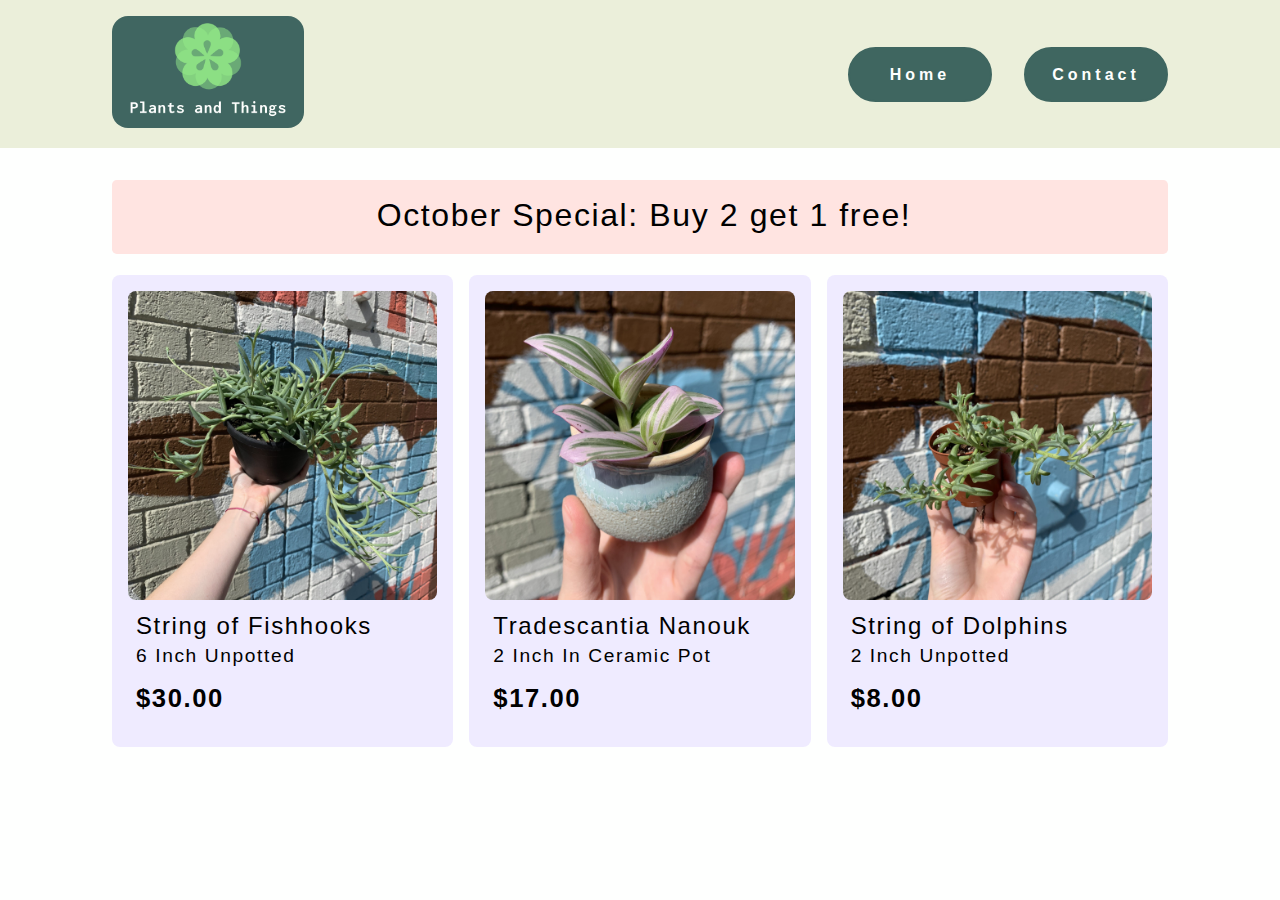
<file: index.html>
<!DOCTYPE html>
<html lang="en">
  <head>
    <meta charset="UTF-8" />
    <meta http-equiv="X-UA-Compatible" content="IE=edge" />
    <meta name="viewport" content="width=device-width, initial-scale=1.0" />
    <meta
      name="description"
      content="Beautiful succulent plants for sale with great deals - Free Shipping on orders over $100"
    />
    <title>Plants and Things - Succulent specialist with great offers!</title>
    <link rel="stylesheet" href="style.css" />
  </head>
  <body>
    <header class="header">
      <div class="nav-wrapper container grid-layout">
        <div class="logo">
          <img src="images/logo.png" alt="Plants and Things logo" />
        </div>
        <ul class="nav-list grid-layout">
          <li class="nav-item">
            <a title="Link to home page" href="index.html" class="button-design"
              >Home</a
            >
          </li>
          <li class="nav-item">
            <a
              title="Link to contact page"
              href="contact.html"
              class="button-design"
              >Contact</a
            >
          </li>
        </ul>
      </div>
    </header>

    <div class="container">
      <h1 class="main-heading color-block bg-pink">
        October Special: Buy 2 get 1 free!
      </h1>

      <div class="product-list grid-layout">
        <a
          title="Link to product detail page for string of fishhooks"
          href="product-fishhooks.html"
        >
          <div class="product-list-item">
            <div class="product-image">
              <img
                src="images/product-string-of-fishhooks.jpg"
                alt="Photo of string of fishhooks"
              />
            </div>
            <div class="product-brief">
              <h2 class="product-title">String of Fishhooks</h2>
              <span class="product-subtitle">6 Inch Unpotted</span>
              <span class="product-price">$30.00</span>
            </div>
          </div>
        </a>

        <a
          title="Link to product detail page for tradescantia nanouk"
          href="product-tradescantia.html"
        >
          <div class="product-list-item">
            <div class="product-image">
              <img
                src="images/product-tradescantia.jpg"
                alt="Photo of tradescantia nanouk"
              />
            </div>
            <div class="product-brief">
              <h2 class="product-title">Tradescantia Nanouk</h2>
              <span class="product-subtitle">2 Inch In Ceramic Pot</span>
              <span class="product-price">$17.00</span>
            </div>
          </div>
        </a>

        <a
          title="Link to product detail page for string of dolphins"
          href="product-dolphins.html"
        >
          <div class="product-list-item">
            <div class="product-image">
              <img
                src="images/product-string-of-dolphins.jpg"
                alt="Photo of string of dolphins"
              />
            </div>
            <div class="product-brief">
              <h2 class="product-title">String of Dolphins</h2>
              <span class="product-subtitle">2 Inch Unpotted</span>
              <span class="product-price">$8.00</span>
            </div>
          </div>
        </a>
      </div>
    </div>
  </body>
</html>
</file>
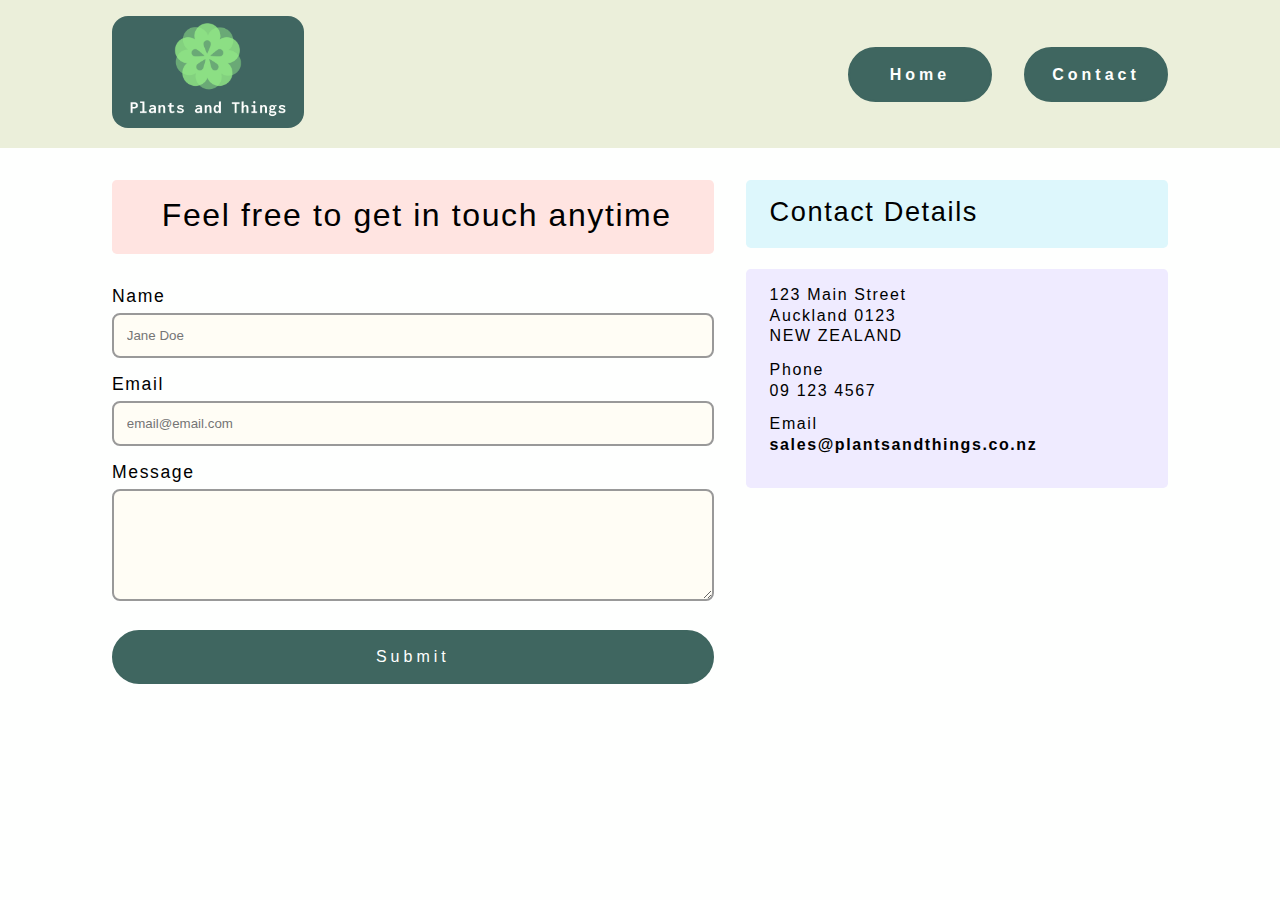
<file: contact.html>
<!DOCTYPE html>
<html lang="en">
  <head>
    <meta charset="UTF-8" />
    <meta http-equiv="X-UA-Compatible" content="IE=edge" />
    <meta name="viewport" content="width=device-width, initial-scale=1.0" />
    <meta
      name="description"
      content="Contact us for succulent purchase enquires and deals at Plants and Things"
    />
    <title>Contact Us | Plants and Things</title>
    <link rel="stylesheet" href="style.css" />
  </head>
  <body>
    <header class="header">
      <div class="nav-wrapper container grid-layout">
        <div class="logo">
          <img src="images/logo.png" alt="Plants and Things logo" />
        </div>
        <ul class="nav-list grid-layout">
          <li class="nav-item">
            <a title="Link to home page" href="index.html" class="button-design"
              >Home</a
            >
          </li>
          <li class="nav-item">
            <a
              title="Link to contact page"
              href="contact.html"
              class="button-design"
              >Contact</a
            >
          </li>
        </ul>
      </div>
    </header>

    <div class="container">
      <div class="contact grid-layout">
        <div class="grid-left">
          <h1 class="main-heading color-block bg-pink">
            Feel free to get in touch anytime
          </h1>
          <form action="https://formspree.io/f/xvodlynl" method="post">
            <div class="form-group">
              <label class="form-label" for="name">Name</label>
              <input
                class="form-control"
                id="name"
                name="Name"
                type="text"
                placeholder="Jane Doe"
                required
              />
            </div>
            <div class="form-group">
              <label class="form-label" for="email">Email</label>
              <input
                class="form-control"
                id="email"
                name="Email"
                type="email"
                placeholder="email@email.com"
                required
              />
            </div>

            <div class="form-group">
              <label class="form-label" for="message">Message</label>
              <textarea
                class="form-control"
                id="message"
                name="Message"
                maxlength="500"
                required
              ></textarea>
            </div>

            <div>
              <button
                title="Button to submit form"
                class="button-design"
                type="submit"
              >
                Submit
              </button>
            </div>
          </form>
        </div>
        <div class="grid-right">
          <h2 class="sub-heading color-block bg-blue">Contact Details</h2>

          <div class="contact-detail color-block">
            <span>
              123 Main Street
              <br />Auckland 0123 <br />NEW ZEALAND
            </span>
            <span>
              Phone
              <br />09 123 4567 </span
            ><span
              >Email
              <br />
              <a
                title="Link to email"
                class="link"
                href="mailto:sales@plantsandthings.co.nz"
                >sales@plantsandthings.co.nz</a
              >
            </span>
          </div>
        </div>
      </div>
    </div>
  </body>
</html>
</file>
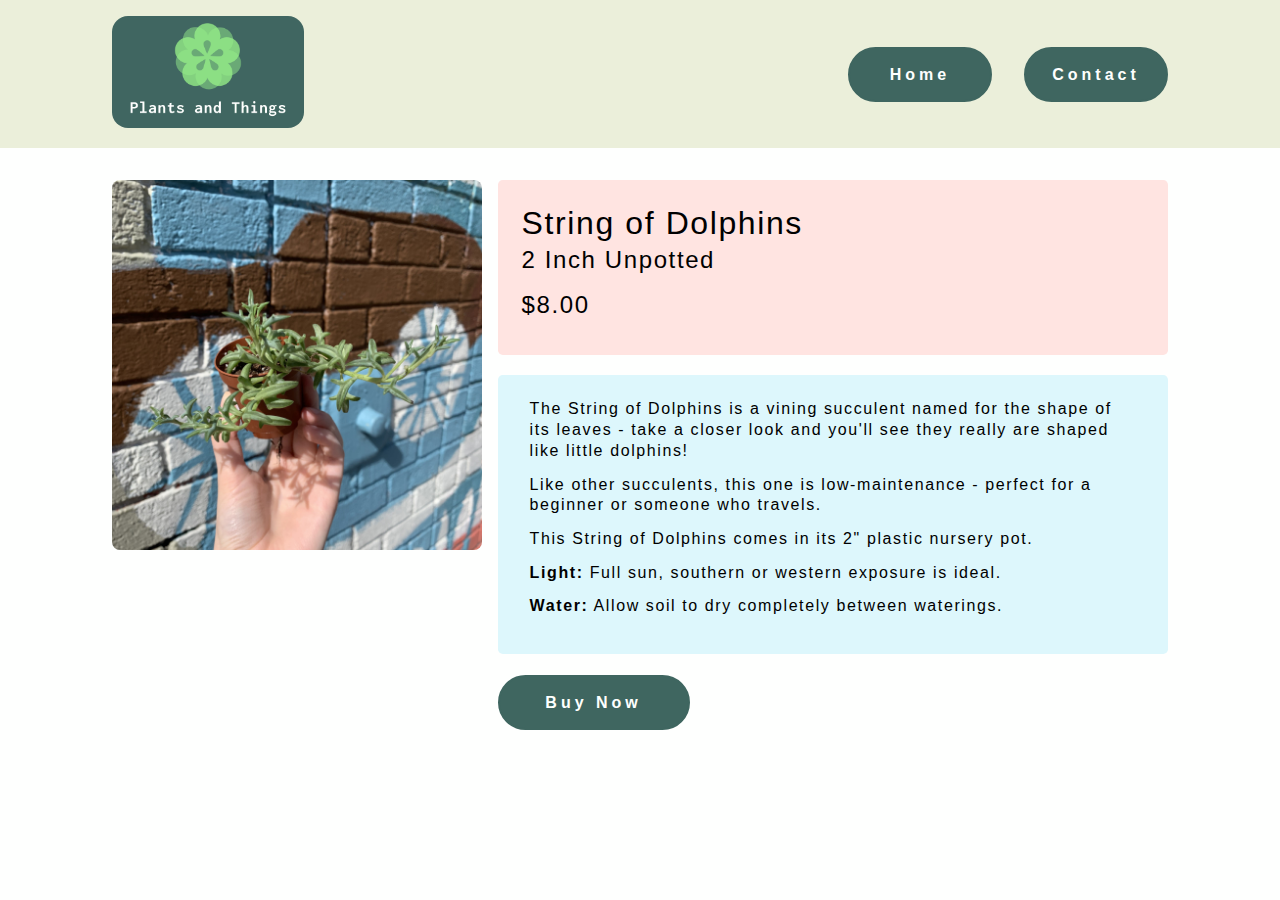
<file: product-dolphins.html>
<!DOCTYPE html>
<html lang="en">
  <head>
    <meta charset="UTF-8" />
    <meta http-equiv="X-UA-Compatible" content="IE=edge" />
    <meta name="viewport" content="width=device-width, initial-scale=1.0" />
    <meta
      name="description"
      content="Beautiful String of Dolphins for sale at Plants and Things"
    />
    <title>String of Dolphins | Plants and Things</title>
    <link rel="stylesheet" href="style.css" />
  </head>
  <body>
    <header class="header">
      <div class="nav-wrapper container grid-layout">
        <div class="logo">
          <img src="images/logo.png" alt="Plants and Things logo" />
        </div>
        <ul class="nav-list grid-layout">
          <li class="nav-item">
            <a title="Link to home page" href="index.html" class="button-design"
              >Home</a
            >
          </li>
          <li class="nav-item">
            <a
              title="Link to contact page"
              href="contact.html"
              class="button-design"
              >Contact</a
            >
          </li>
        </ul>
      </div>
    </header>

    <div class="container">
      <div class="product-page grid-layout">
        <div class="grid-left">
          <img
            src="images/product-string-of-dolphins.jpg"
            alt="Photo of string of dolphins"
          />
        </div>
        <div class="grid-right">
          <div class="product-detail color-block bg-pink">
            <h1 class="product-title">String of Dolphins</h1>
            <h2 class="product-subtitle">2 Inch Unpotted</h2>
            <h2 class="product-price">$8.00</h2>
          </div>
          <p class="color-block bg-blue">
            <span>
              The String of Dolphins is a vining succulent named for the shape
              of its leaves - take a closer look and you'll see they really are
              shaped like little dolphins!
            </span>

            <span>
              Like other succulents, this one is low-maintenance - perfect for a
              beginner or someone who travels.
            </span>

            <span>
              This String of Dolphins comes in its 2" plastic nursery pot.
            </span>

            <span>
              <strong>Light:</strong> Full sun, southern or western exposure is
              ideal.
            </span>

            <span>
              <strong>Water:</strong> Allow soil to dry completely between
              waterings.
            </span>
          </p>

          <a
            title="Link to buy now enquiry via email"
            href="mailto:sales@plantsandthings.co.nz?subject=Purchase%20enquiry:%20String%20of%20Dolphins"
            class="buy-now button-design"
            >Buy Now</a
          >
        </div>
      </div>
    </div>
  </body>
</html>
</file>
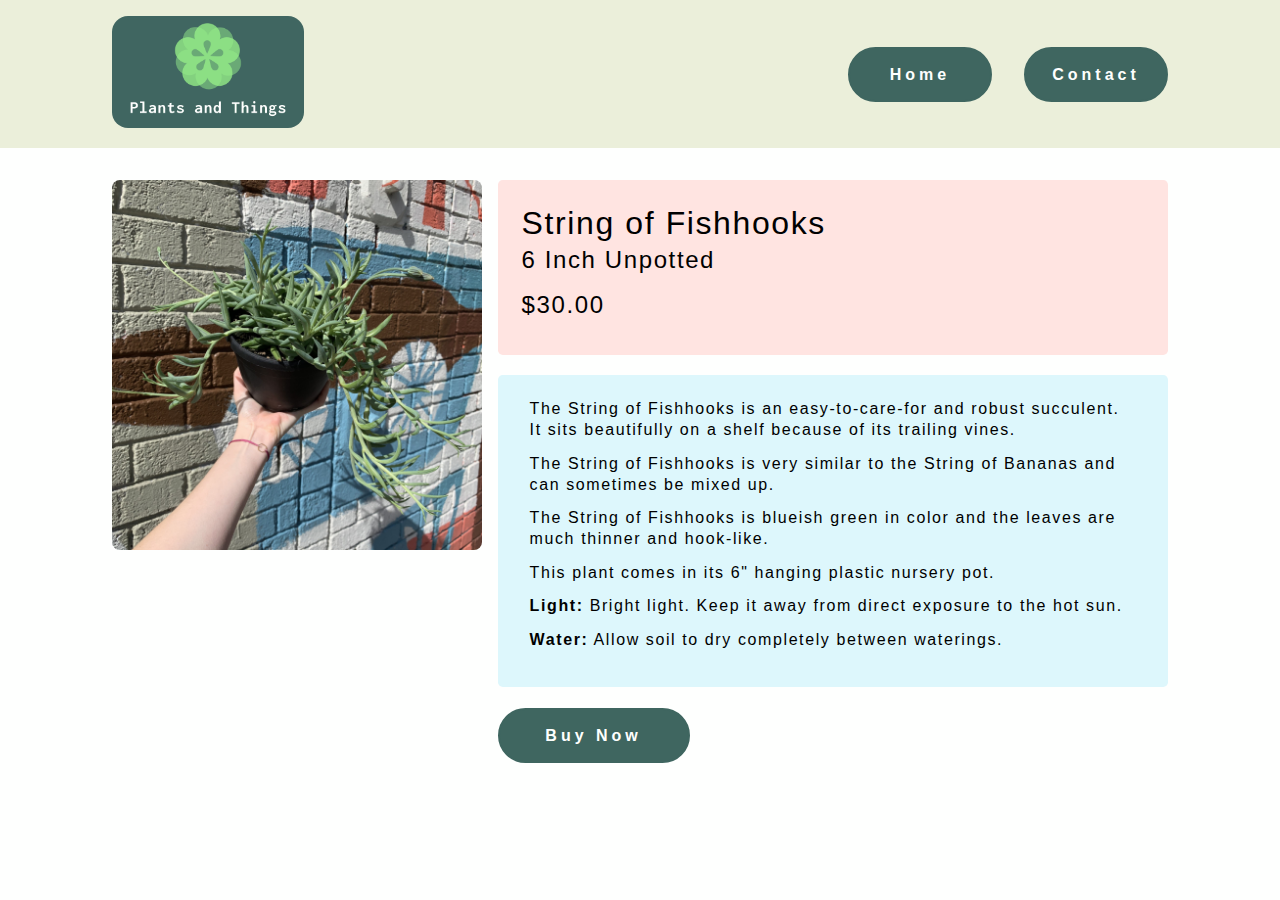
<file: product-fishhooks.html>
<!DOCTYPE html>
<html lang="en">
  <head>
    <meta charset="UTF-8" />
    <meta http-equiv="X-UA-Compatible" content="IE=edge" />
    <meta name="viewport" content="width=device-width, initial-scale=1.0" />
    <meta
      name="description"
      content="Beautiful String of Fishhooks for sale at Plants and Things"
    />
    <title>String of Fishhooks | Plants and Things</title>
    <link rel="stylesheet" href="style.css" />
  </head>
  <body>
    <header class="header">
      <div class="nav-wrapper container grid-layout">
        <div class="logo">
          <img src="images/logo.png" alt="Plants and Things logo" />
        </div>
        <ul class="nav-list grid-layout">
          <li class="nav-item">
            <a title="Link to home page" href="index.html" class="button-design"
              >Home</a
            >
          </li>
          <li class="nav-item">
            <a
              title="Link to contact page"
              href="contact.html"
              class="button-design"
              >Contact</a
            >
          </li>
        </ul>
      </div>
    </header>

    <div class="container">
      <div class="product-page grid-layout">
        <div class="grid-left">
          <img
            src="images/product-string-of-fishhooks.jpg"
            alt="Photo of string of fishhooks"
          />
        </div>
        <div class="grid-right">
          <div class="product-detail color-block bg-pink">
            <h1 class="product-title">String of Fishhooks</h1>
            <h2 class="product-subtitle">6 Inch Unpotted</h2>
            <h2 class="product-price">$30.00</h2>
          </div>
          <p class="color-block bg-blue">
            <span>
              The String of Fishhooks is an easy-to-care-for and robust
              succulent. It sits beautifully on a shelf because of its trailing
              vines.
            </span>

            <span>
              The String of Fishhooks is very similar to the String of Bananas
              and can sometimes be mixed up.
            </span>

            <span>
              The String of Fishhooks is blueish green in color and the leaves
              are much thinner and hook-like.
            </span>

            <span>This plant comes in its 6" hanging plastic nursery pot.</span>

            <span>
              <strong>Light:</strong> Bright light. Keep it away from direct
              exposure to the hot sun.
            </span>

            <span>
              <strong>Water:</strong> Allow soil to dry completely between
              waterings.
            </span>
          </p>

          <a
            title="Link to buy now enquiry via email"
            href="mailto:sales@plantsandthings.co.nz?subject=Purchase%20enquiry:%20String%20of%20Fishhooks"
            class="buy-now button-design"
            >Buy Now</a
          >
        </div>
      </div>
    </div>
  </body>
</html>
</file>
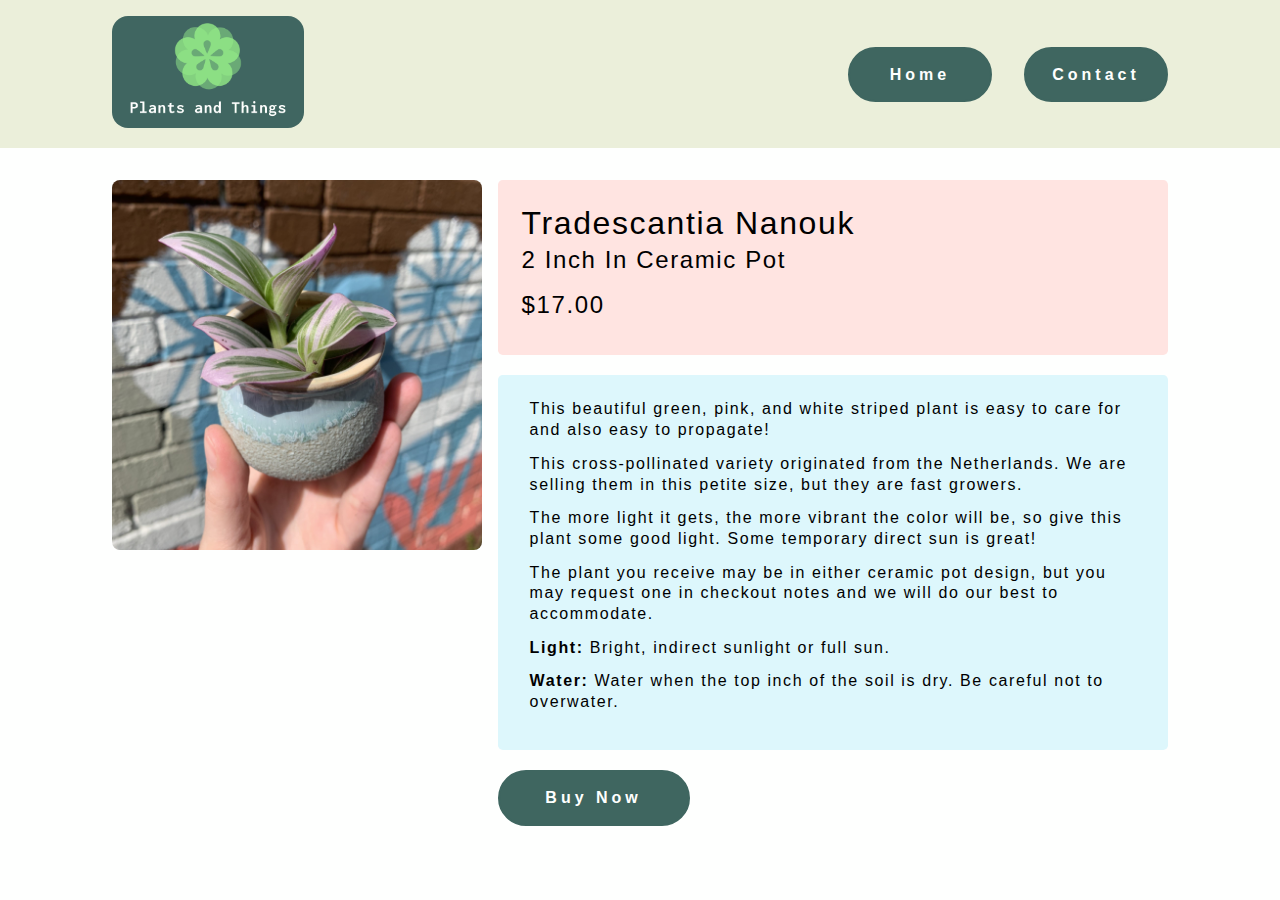
<file: product-tradescantia.html>
<!DOCTYPE html>
<html lang="en">
  <head>
    <meta charset="UTF-8" />
    <meta http-equiv="X-UA-Compatible" content="IE=edge" />
    <meta name="viewport" content="width=device-width, initial-scale=1.0" />
    <meta
      name="description"
      content="Beautiful Tradescantia Nanouk for sale at Plants and Things"
    />
    <title>Tradescantia Nanouk | Plants and Things</title>
    <link rel="stylesheet" href="style.css" />
  </head>
  <body>
    <header class="header">
      <div class="nav-wrapper container grid-layout">
        <div class="logo">
          <img src="images/logo.png" alt="Plants and Things logo" />
        </div>
        <ul class="nav-list grid-layout">
          <li class="nav-item">
            <a title="Link to home page" href="index.html" class="button-design"
              >Home</a
            >
          </li>
          <li class="nav-item">
            <a
              title="Link to contact page"
              href="contact.html"
              class="button-design"
              >Contact</a
            >
          </li>
        </ul>
      </div>
    </header>

    <div class="container">
      <div class="product-page grid-layout">
        <div class="grid-left">
          <img
            src="images/product-tradescantia.jpg"
            alt="Photo of tradescantia nanouk"
          />
        </div>
        <div class="grid-right">
          <div class="product-detail color-block bg-pink">
            <h1 class="product-title">Tradescantia Nanouk</h1>
            <h2 class="product-subtitle">2 Inch In Ceramic Pot</h2>
            <h2 class="product-price">$17.00</h2>
          </div>
          <p class="color-block bg-blue">
            <span>
              This beautiful green, pink, and white striped plant is easy to
              care for and also easy to propagate!
            </span>

            <span>
              This cross-pollinated variety originated from the Netherlands. We
              are selling them in this petite size, but they are fast growers.
            </span>

            <span>
              The more light it gets, the more vibrant the color will be, so
              give this plant some good light. Some temporary direct sun is
              great!
            </span>

            <span
              >The plant you receive may be in either ceramic pot design, but
              you may request one in checkout notes and we will do our best to
              accommodate.</span
            >

            <span>
              <strong>Light:</strong> Bright, indirect sunlight or full sun.
            </span>

            <span>
              <strong>Water:</strong> Water when the top inch of the soil is
              dry. Be careful not to overwater.
            </span>
          </p>

          <a
            title="Link to buy now enquiry via email"
            href="mailto:sales@plantsandthings.co.nz?subject=Purchase%20enquiry:%20Tradescantia%20Nanouk"
            class="buy-now button-design"
            >Buy Now</a
          >
        </div>
      </div>
    </div>
  </body>
</html>
</file>
<file: style.css>
* {
  margin: 0; /* remove default margin from the browser */
  padding: 0; /* remove default padding from the browser */
  box-sizing: border-box;
}

body {
  background: #fefffe;
  font-family: "Helvetica Neue", Helvetica, Arial, sans-serif;
  line-height: 1.2;
  letter-spacing: 0.1rem;
}

span {
  display: block;
  margin-bottom: 0.8rem;
  line-height: 1.3;
}

img {
  max-width: 100%;
  height: auto;
  border-radius: 0.5rem;
}

.container {
  max-width: 70rem;
  margin: 0 auto;
  padding: 0rem 2rem 3rem;
}

.header {
  padding: 1rem;
  margin-bottom: 2rem;
  background: rgb(235, 239, 218);
}

.logo {
  margin: 0 auto;
}

.logo img {
  width: 12rem;
  height: 7rem;
  object-fit: cover;
  border-radius: 1rem;
}

a {
  text-decoration: none;
  color: black;
  font-weight: bold;
}

a.link:focus,
a.link:hover {
  text-decoration: underline;
}

.button-design {
  display: inline-block;
  width: 100%;
  font-size: 1rem;
  text-align: center;
  letter-spacing: 0.25rem;
  color: #fefffe;
  padding: 1rem 0;
  background: #3f6660;
  border: 2px solid #3f6660;
  border-radius: 2rem;
  cursor: pointer;
}

.button-design:focus, /* providing focus styles for keyboard navigation */
.button-design:hover {
  color: #3f6660;
  background: #8bdf83;
}

.nav-wrapper.container {
  padding-bottom: 0;
}

.nav-list {
  justify-self: center;
  align-self: center; /* vertically align items */
}

.nav-item {
  list-style-type: none; /* remove bullet points from list */
  width: 9rem;
}

.grid-layout {
  display: grid;
  grid-gap: 1rem;
}

.nav-list.grid-layout {
  grid-gap: 0.5rem;
}

.color-block {
  padding: 1rem 1rem 1.2rem 1.5rem;
  margin-bottom: 1.3rem;
  border-radius: 0.3rem;
}

p.color-block {
  padding: 1.5rem 2rem;
}

.bg-blue {
  background: rgb(221, 247, 252);
}

.bg-pink {
  background: mistyrose;
}

.main-heading {
  font-size: 1.8rem;
  font-weight: 400;
}

.sub-heading {
  font-size: 1.7rem;
  font-weight: 500;
}

.product-list-item {
  padding: 1rem;
  border-radius: 0.5rem;
}

a .product-list-item {
  background: rgb(239, 235, 255);
}

a:focus .product-list-item , /* providing focus styles for keyboard navigation */
a:hover .product-list-item {
  background: peachpuff;
}

.product-brief {
  padding-left: 0.5rem;
}

.product-title {
  font-size: 1.5rem;
  font-weight: 500;
  margin: 0.5rem 0 0.2rem;
}

.product-subtitle {
  font-size: 1.2rem;
  font-weight: 400;
  margin-bottom: 0.8rem;
}

.product-price {
  font-size: 1.6rem;
  font-weight: 600;
  margin-bottom: 1rem;
}

.product-detail .product-title {
  font-size: 2rem;
}

.product-detail .product-subtitle {
  font-size: 1.5rem;
  font-weight: 500;
  margin-bottom: 1rem;
}

.product-detail .product-price {
  font-size: 1.5rem;
  font-weight: 500;
}

.contact.grid-layout {
  grid-gap: 2rem;
}

.contact form {
  margin: 2rem 0 0.2rem;
}

.contact .button-design {
  margin-top: 0.5rem;
}

.contact-detail.color-block {
  min-width: 18rem;
  background: rgb(239, 235, 255);
}

.form-label {
  display: block;
  font-size: 1.1rem;
  margin-bottom: 0.4rem;
  font-weight: 500;
}

.form-control {
  border-radius: 0.5rem;
  border: 2px solid #999;
  background: rgb(255, 253, 245);
  padding: 0.8rem;
  margin-bottom: 1rem;
  width: 100%;
  min-width: 100%;
  max-width: 100%;
}

.form-control:focus {
  background: papayawhip;
}

textarea.form-control {
  height: 7rem;
}

@media (max-width: 37.5rem) and (min-width: 27.5rem) {
  .product-brief .product-title {
    font-size: 1.8rem;
  }

  .product-brief .product-subtitle {
    font-size: 1.5rem;
  }

  .product-brief .product-price {
    font-size: 1.7rem;
  }
}

/* Medium devices */
@media only screen and (min-width: 37.5rem) {
  .logo {
    margin: 0;
  }

  .nav-wrapper.grid-layout {
    grid-template-columns: 30% auto;
  }

  .nav-list.grid-layout {
    grid-template-columns: min-content min-content;
    grid-gap: 2rem;
  }

  .nav-list {
    justify-self: end;
  }

  h1.main-heading {
    font-size: 2rem;
    text-align: center;
  }

  .product-list.grid-layout {
    grid-template-columns: 1fr 1fr;
  }

  .product-page.grid-layout {
    grid-template-columns: 45% auto;
  }

  .contact.grid-layout {
    grid-template-columns: auto 45%;
  }

  .buy-now {
    width: 12rem;
  }
}

/* Large devices */
@media only screen and (min-width: 62rem) {
  .product-list.grid-layout {
    grid-template-columns: 1fr 1fr 1fr;
  }

  .product-page.grid-layout {
    grid-template-columns: 35% auto;
  }

  .contact.grid-layout {
    grid-template-columns: auto 40%;
  }
}
</file>
